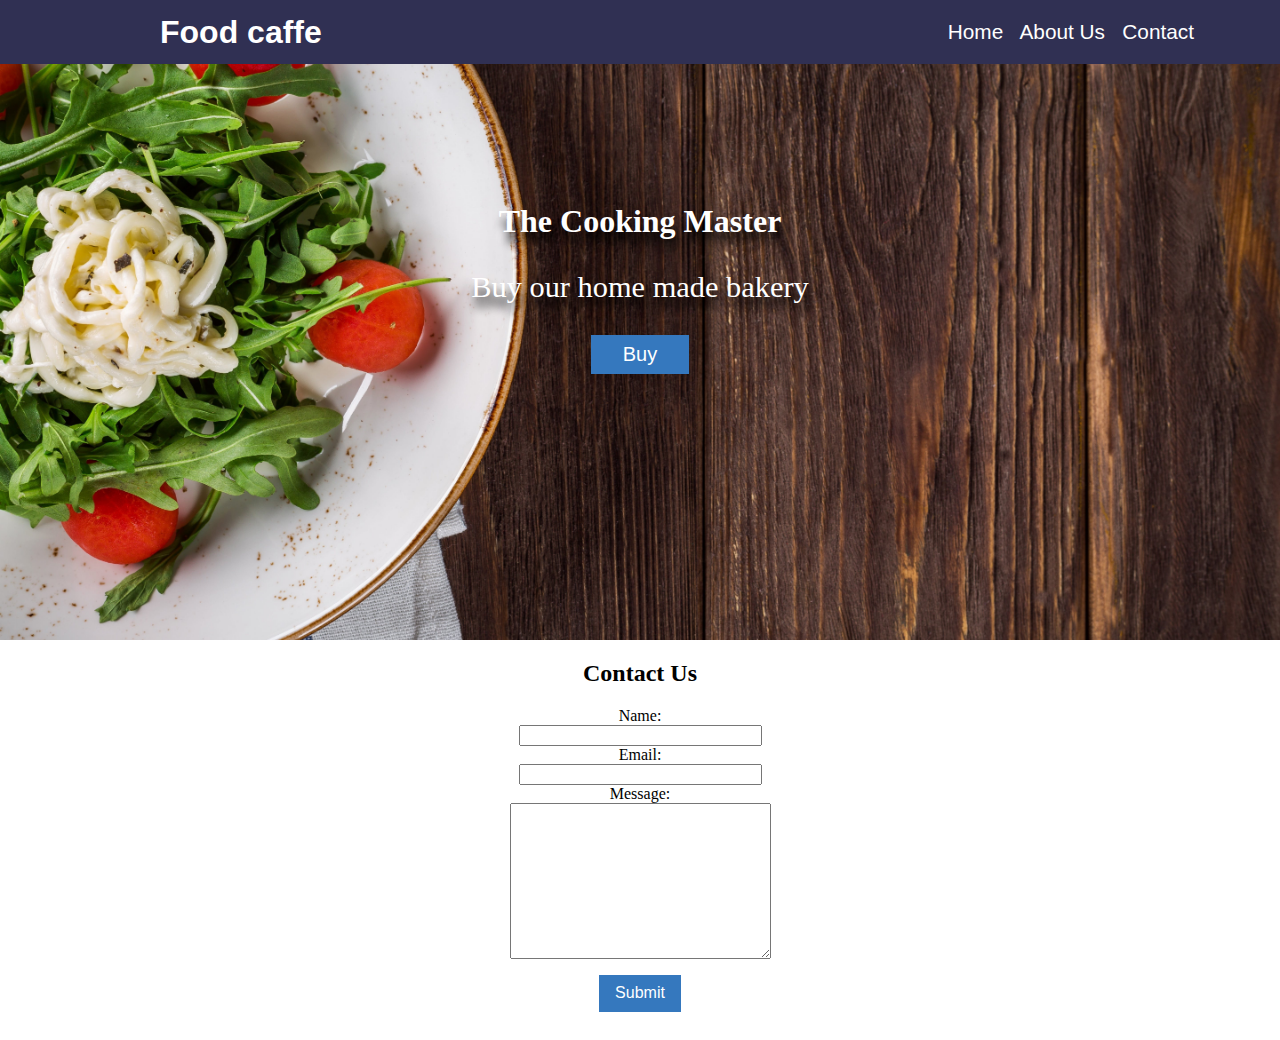
<file: Food-sait/index.html>
<!DOCTYPE html>
<html lang="en">
<head>
  <meta charset="UTF-8">
  <meta name="viewport" content="width=device-width, initial-scale=1.0">
  <title>Food caffe</title>
  <link rel="stylesheet" href="index.css">
</head>
<body>
  <div class="container">
    <div class="header">
    <div class="nav">
      <h1>Food caffe</h1>
      <button class="btns-nav">Home &nbsp About Us &nbsp Contact</button></div>
      <div class="text">
      <h2 style="font-size: 2rem;">The Cooking Master</h2>
      <p style="font-size: 1.9rem;">Buy our home made bakery</p>
      <button class="btn-buy">Buy</button></div></div>
    <div class="footer">
      <h2>Contact Us</h2>
        <label for="name">Name:</label>
        <input type="name" name="name" id="name-input">
        <label for="email">Email:</label>
        <input type="email" name="email" id="email-input">
        <label for="message">Message:</label>
        <textarea name="message" id="message" cols="30" rows="10"></textarea>
        <button class="btn-footer">Submit</button>
    </div>
  </div>
</body>
</html>
</file>
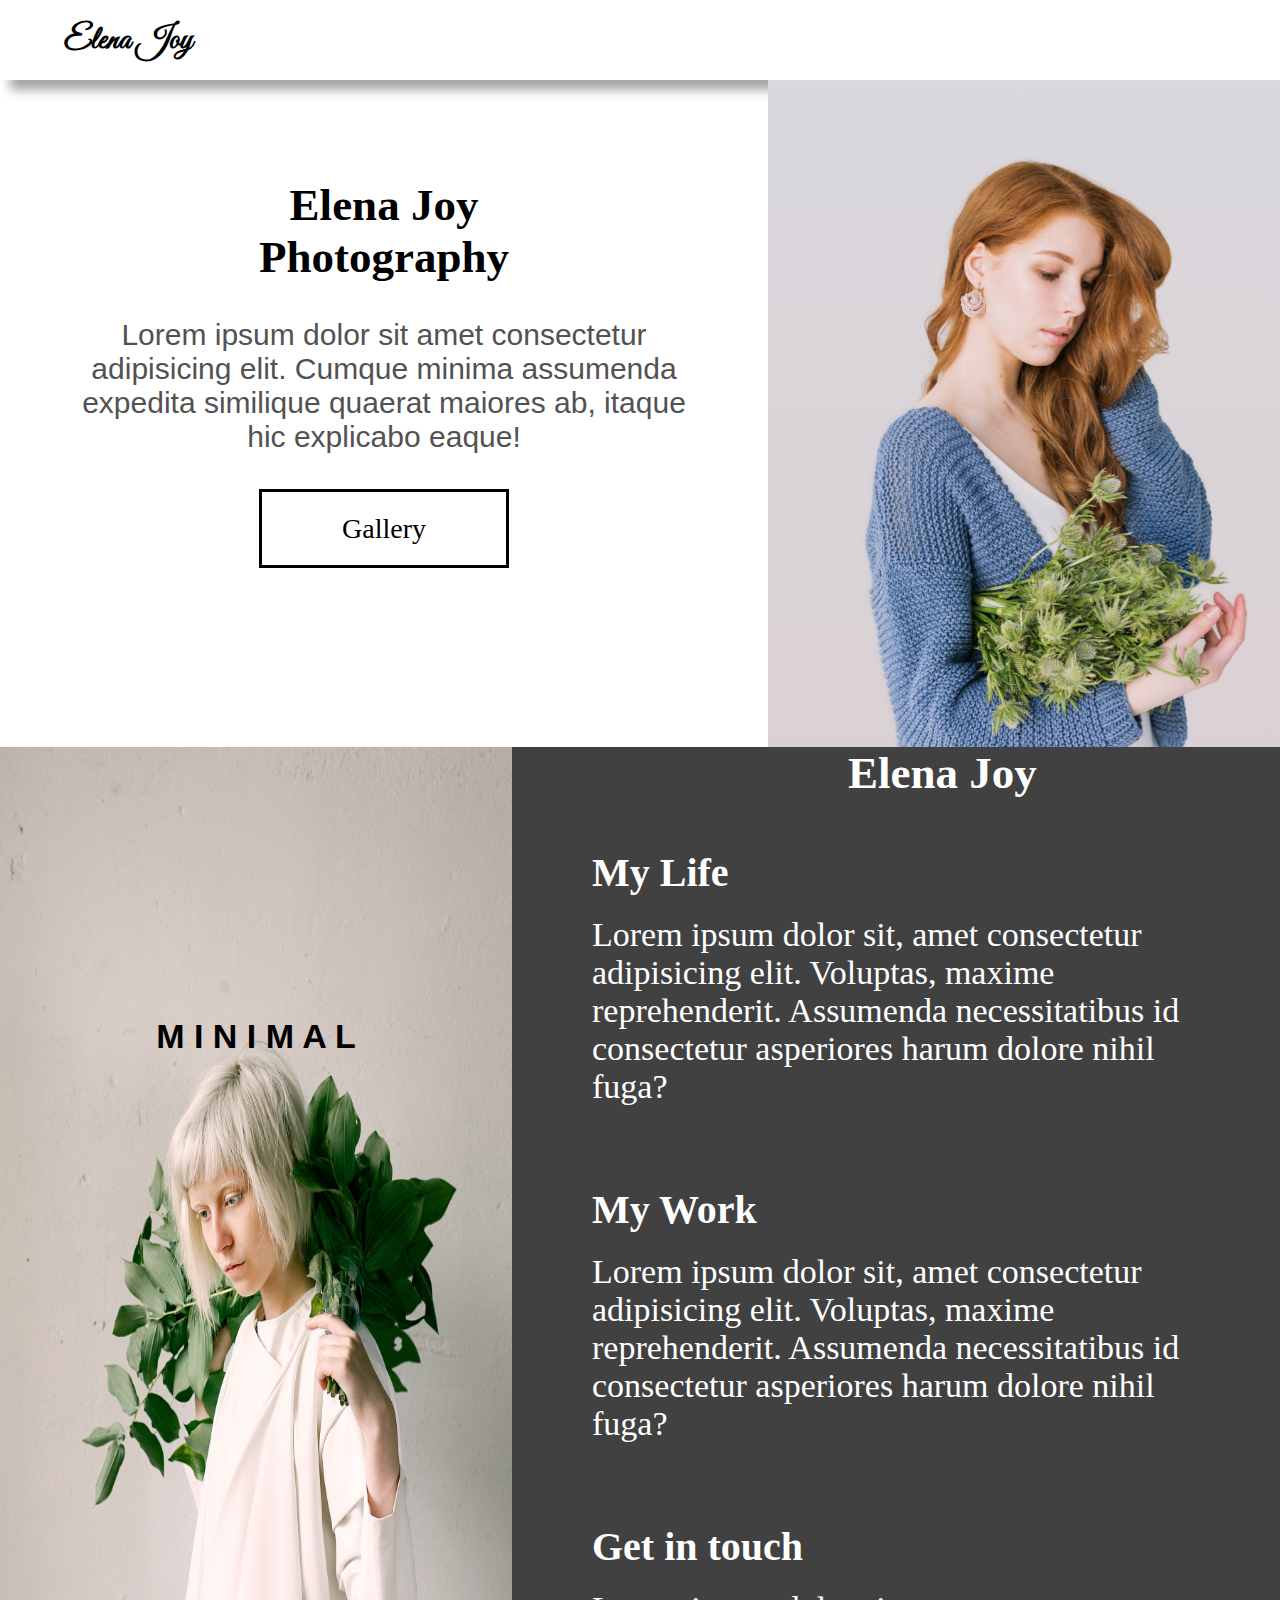
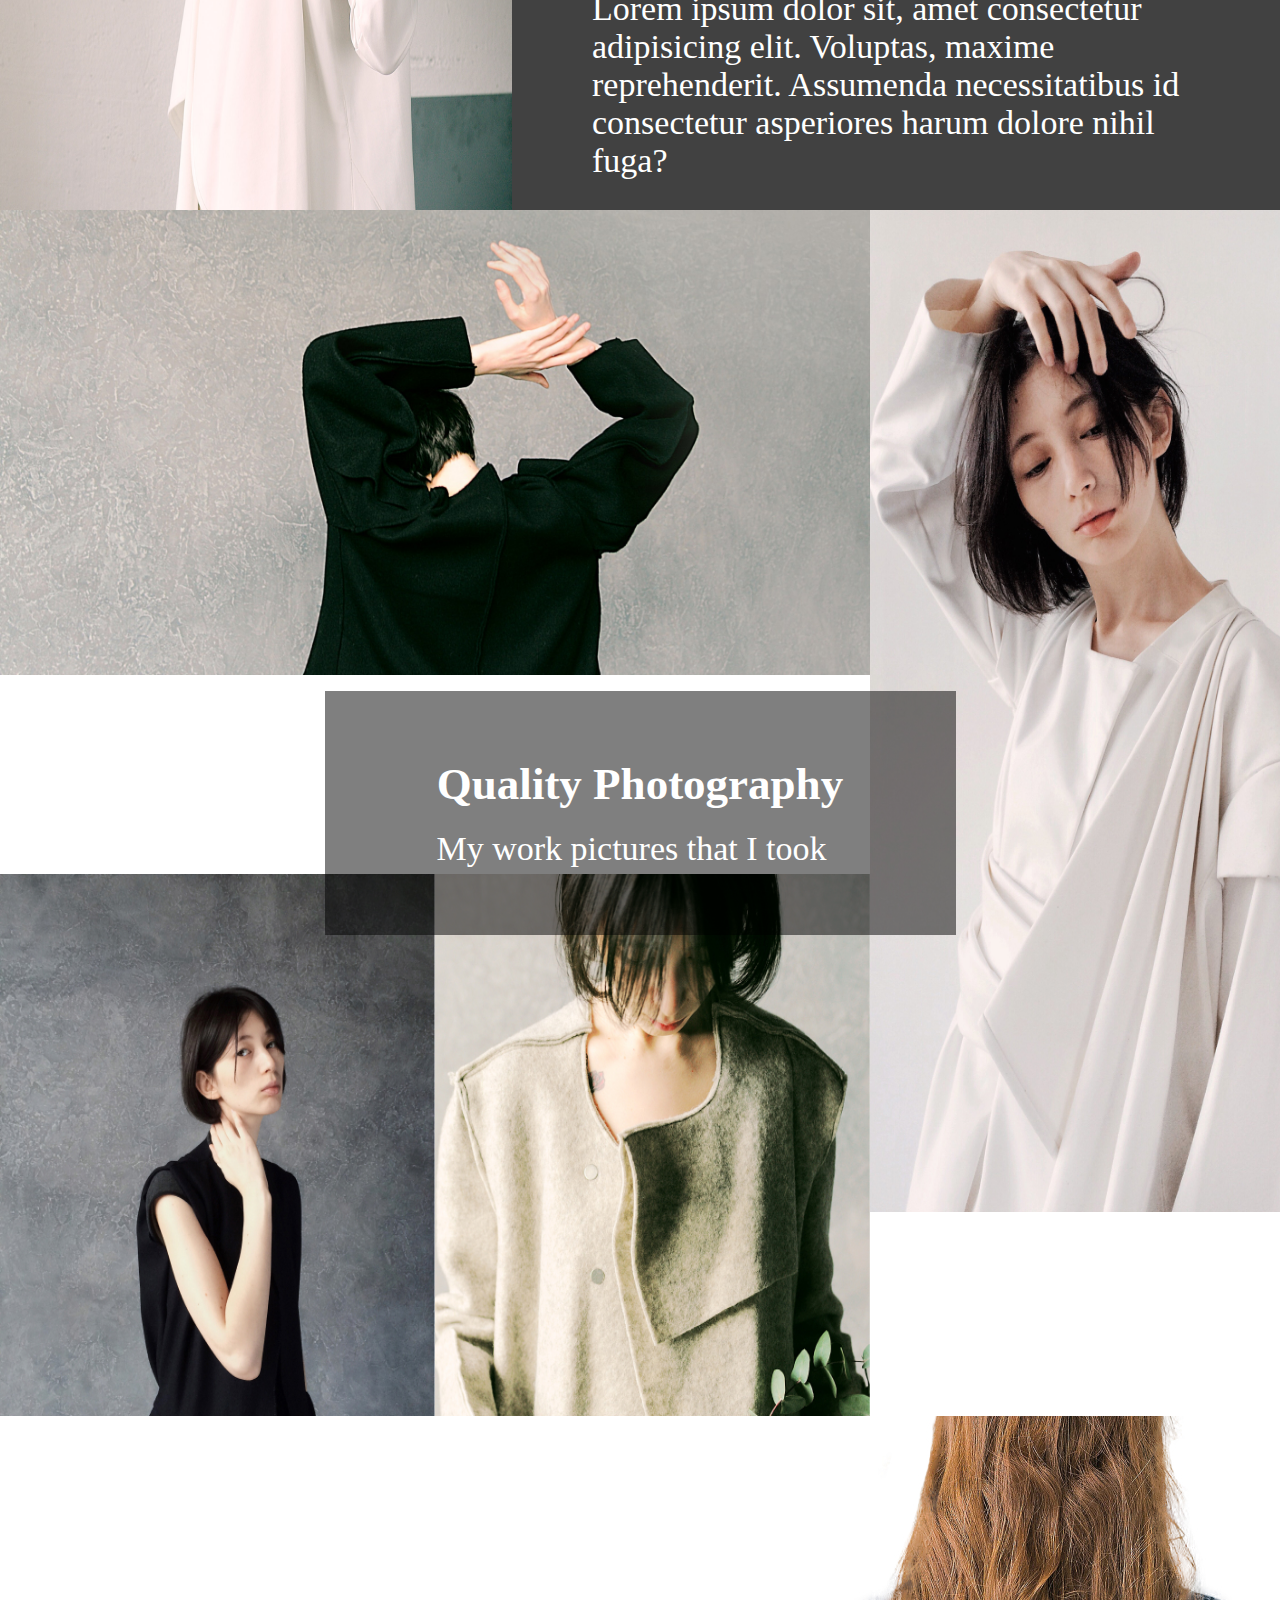
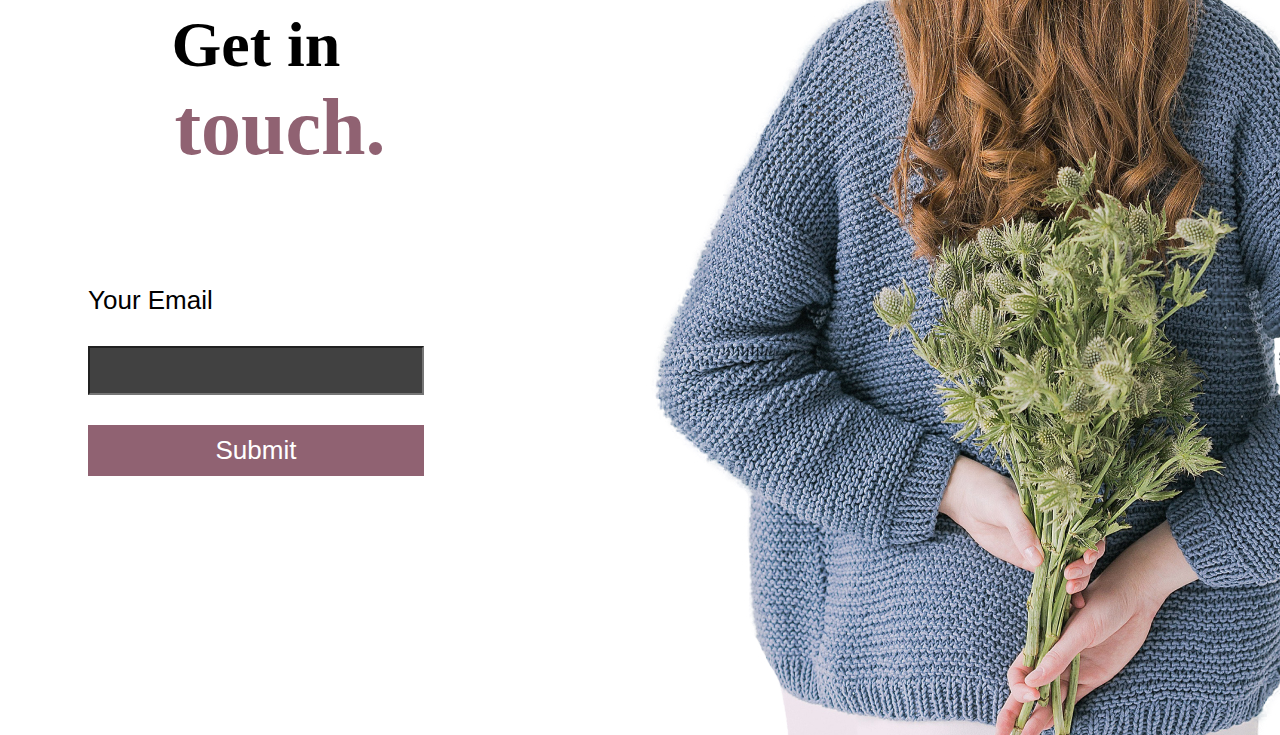
<file: Gallery/index.html>
<!DOCTYPE html>
<html lang="en">
<head>
  <meta charset="UTF-8">
  <meta name="viewport" content="width=device-width, initial-scale=1.0">
  <title>Elena Joy | Photographer</title>
  <link rel="preconnect" href="https://fonts.googleapis.com">
<link rel="preconnect" href="https://fonts.gstatic.com" crossorigin>
<link href="https://fonts.googleapis.com/css2?family=Great+Vibes&display=swap" rel="stylesheet">
  <link rel="stylesheet" href="index.css">
</head>
<body>
  <header class="main-head">
    <nav>
      <h1>Elena Joy</h1>
      <div class="burger">
      <div class="dropDown">
      <ul class="nav-links">
        <li><a class="a-media" href="#about">About</a></li>
        <li><a class="a-media" href="#gallery">Gallery</a></li>
        <li><a class="a-media" href="#contact">Contact</a></li></ul>
        <p class="x">X</p>
      </div>
          <span class="line1">=</span>
          </div>
    </nav>
  </header>
  <main>
    <section class="hero">
      <div class="left">
        <h2>Elena Joy Photography</h2>
        <p class="hero-text">Lorem ipsum dolor sit amet consectetur adipisicing elit. Cumque minima assumenda expedita similique quaerat maiores ab, itaque hic explicabo eaque!</p>
        <a class="gallery-hero" href="#gallery">Gallery</a>
      </div>
      <div class="right">
        <img class="hero-img1" src="img1-hero.png" alt="">
        <img class="plant" src="img-plant1.png" alt="">
        <img class="plant2" src="img-plant2.png" alt="">
      </div></section>
      <section class="about" id="about">
        <div class="about-image">
          <h5>M  I  N  I  M  A  L</h5>
        </div>
        <div class="about-text">
          <h2 class="h2-media" >Elena Joy</h2>
          <div class="about-life"><h3>My Life</h3>
          <p>Lorem ipsum dolor sit, amet consectetur adipisicing elit. Voluptas, maxime reprehenderit.
             Assumenda necessitatibus id consectetur asperiores harum dolore nihil fuga?</p></div>
             <div class="about-work">
              <h3>My Work</h3>
              <p>Lorem ipsum dolor sit, amet consectetur adipisicing elit. Voluptas, maxime reprehenderit.
                 Assumenda necessitatibus id consectetur asperiores harum dolore nihil fuga?</p></div>
             <div class="about-contact">
              <h3>Get in touch</h3>
              <p>Lorem ipsum dolor sit, amet consectetur adipisicing elit. Voluptas, maxime reprehenderit.
                Assumenda necessitatibus id consectetur asperiores harum dolore nihil fuga?</p></div></div>
      </section>
      <section class="gallery" id="gallery">
        <div class="gallery-head">
          <h2 style="width: 407px;">Quality Photography</h2>
          <p>My work pictures that I took</p></div>
          <img class="img1-gallery" src="img1-gallery.jpg" alt="">
          <img class="img2-gallery" src="img2-gallery.jpg" alt="">
          <img class="img3-gallery" src="img3-gallery.jpg" alt="">
          <img class="img4-gallery" src="img4-gallery.jpg" alt="">
      </section>
      <section class="contact" id="contact">
        <div class="form-wrapper ">
          <h2 class="h2-contact">Get in
            <span style="color: #906272;font-size: 5rem;margin-left: 3rem;margin-top: 0;">touch.</span></h2>
            <form class="form-contact">
              <label for="email" style="font-size: 26px;">Your Email</label>
              <input type="email" id="email" required>
              <button type="submit" class="submit-button">Submit</button>
            </form></div>
        <img class="img-contact" src="contact-image.jpg" alt=""></section>
  </main>
  <footer class="footer"> 
    <h4 style="font-size: 15px;">Elena Joy © 2019 — Built by <span style="text-decoration: underline;font-size: 15px;cursor: pointer;">Kemal Skrijelj</span></h4>
  </footer>
</body>
</html>
</file>
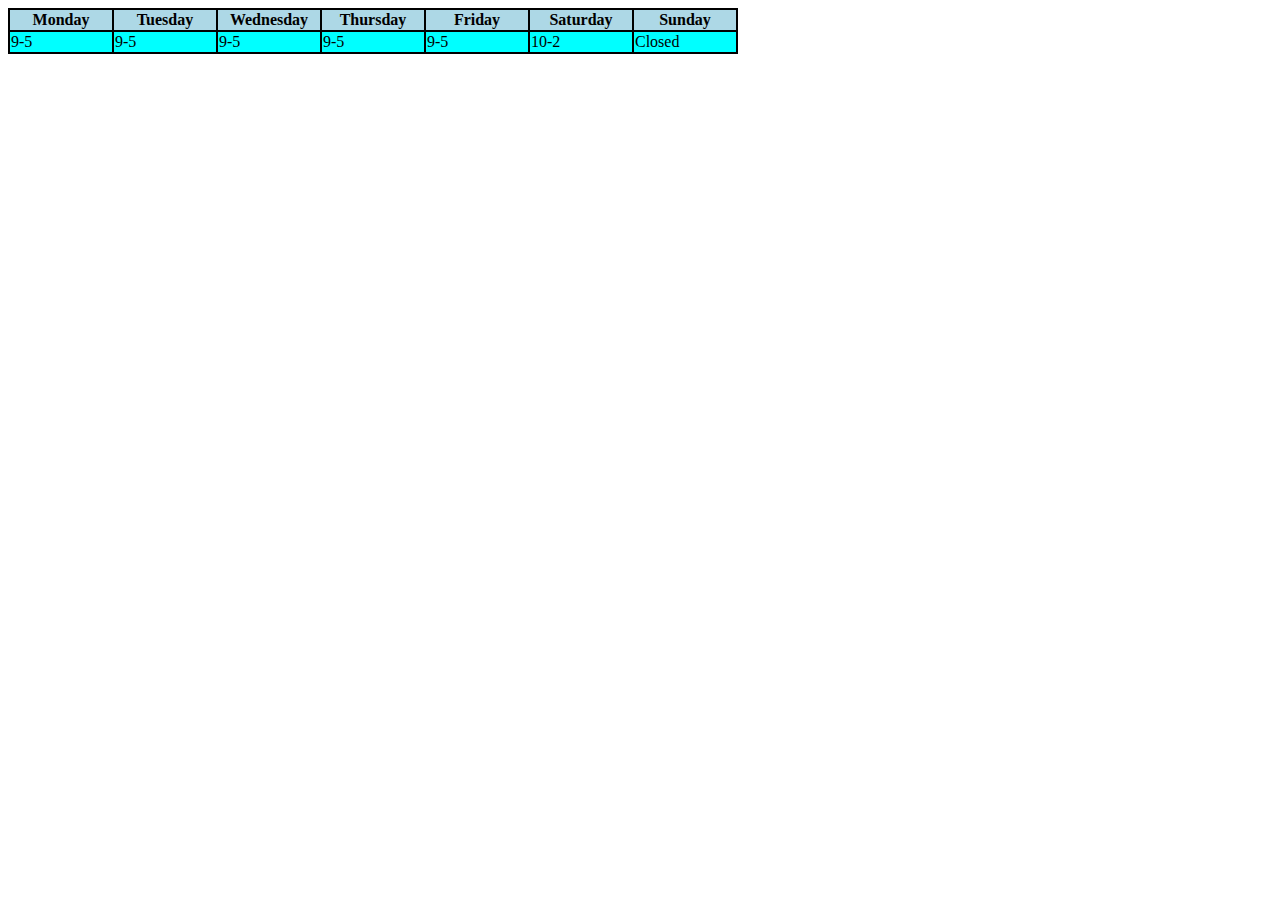
<file: course2.html>
<!DOCTYPE html>
<html lang="en">
<head>
  <meta charset="UTF-8">
  <meta name="viewport" content="width=device-width, initial-scale=1.0">
  <title>Document</title>
</head>
<body>
<table  style="background-color: black;">
  <tr style="background-color: lightblue;">
    <th style="width: 100px;">Monday</th>
    <th style="width: 100px;">Tuesday</th>
    <th style="width: 100px;">Wednesday</th>
    <th style="width: 100px;">Thursday</th>
    <th style="width: 100px;">Friday</th>
    <th style="width: 100px;">Saturday</th>
    <th style="width: 100px;">Sunday</th>
  </tr>
  <tr  style="background-color: aqua;">
    <td>9-5</td>
    <td>9-5</td>
    <td>9-5</td>
    <td>9-5</td>
    <td> 9-5</td>
    <td>10-2</td>
    <td>Closed</td>
  </tr>
</table>
</body>
</html>
</file>
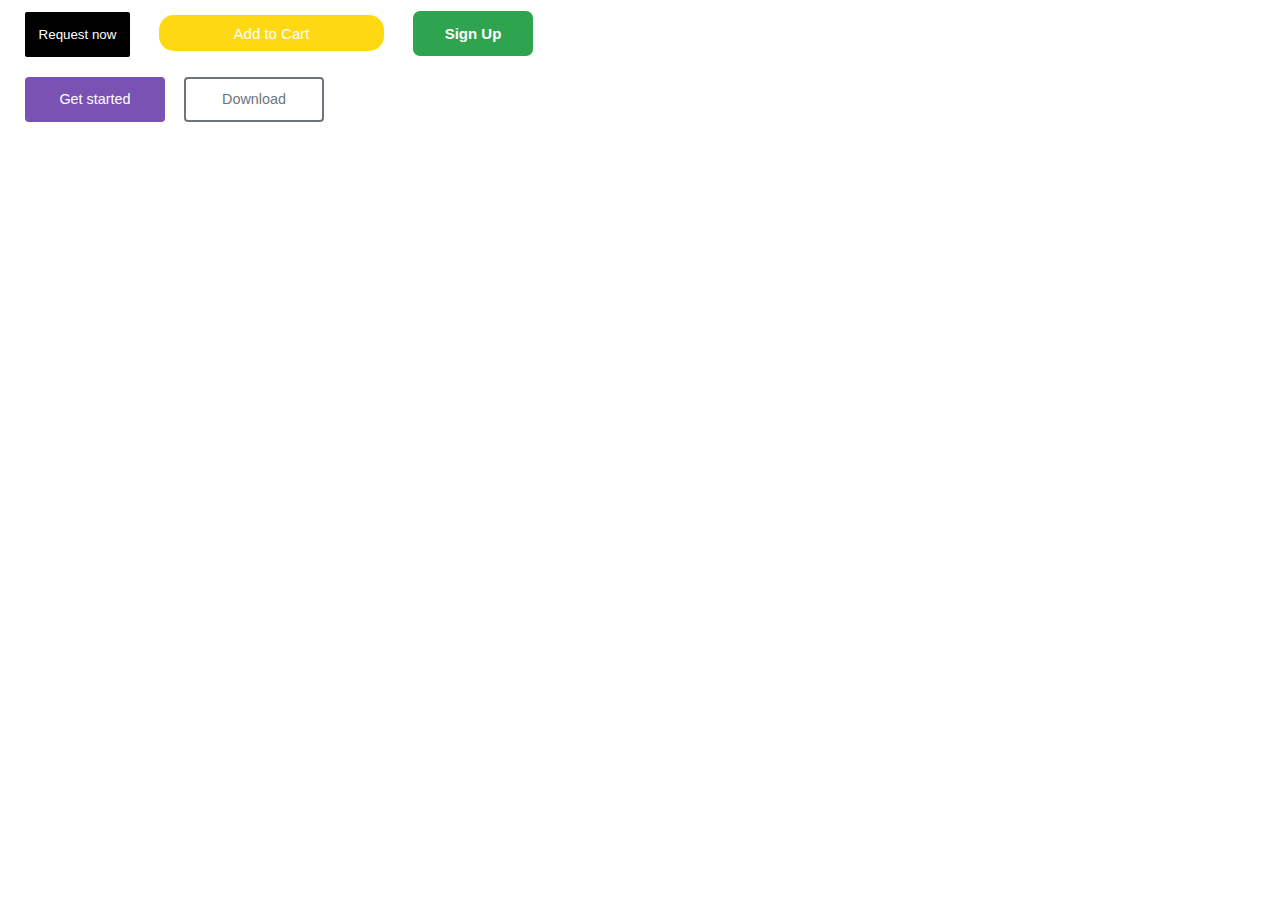
<file: proba2x.html>
<!DOCTYPE html>
<html lang="en">
<head>
  <meta charset="UTF-8">
  <meta name="viewport" content="width=device-width, initial-scale=1.0">
  <title>HTML_CSS-course</title>
  <link rel="stylesheet" href="proba2x.css">
</head>
<body>
<div>
  <button class="dugme1">Request now</button>

  <button class="dugme2">Add to Cart</button>

  <button class="dugme3">Sign Up</button>
  <div>
    <button class="dugme4">Get started</button>
    <button class="dugme5">Download</button>
  </div>
</div>

</body>
</html>
</file>
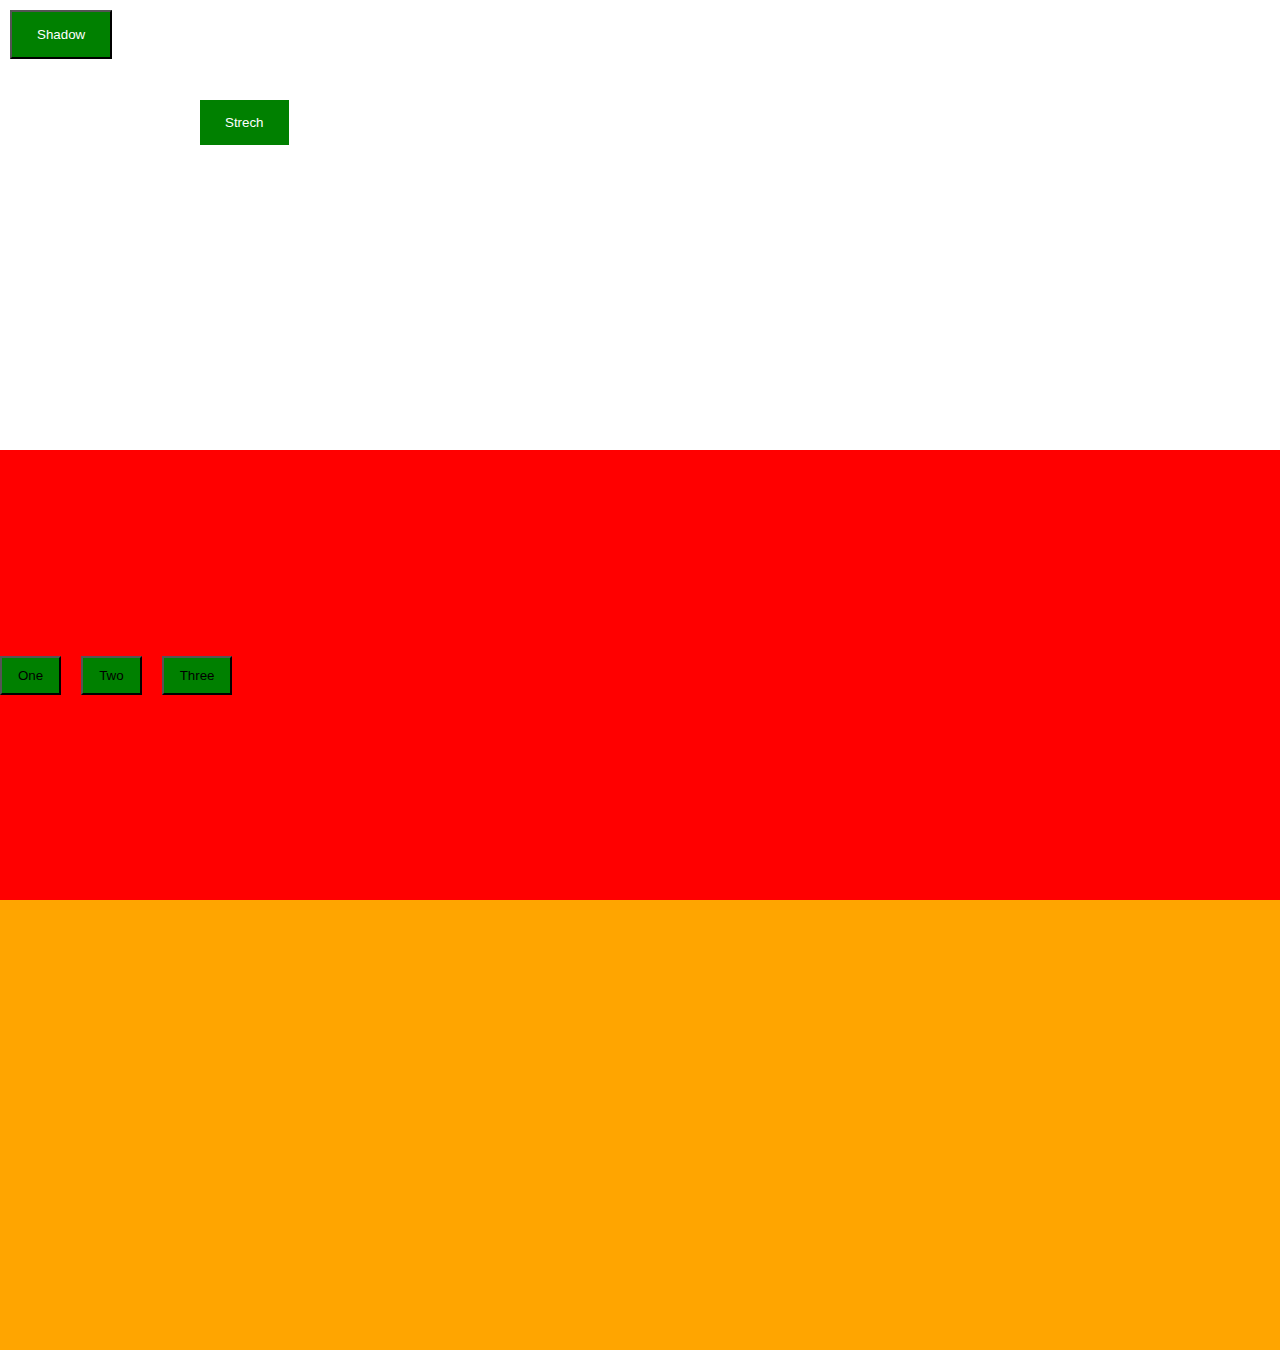
<file: btn/Btn.html>
<!DOCTYPE html>
<html lang="en">
<head>
  <meta charset="UTF-8">
  <meta name="viewport" content="width=device-width, initial-scale=1.0">
  <title>Document</title>
  <link rel="stylesheet" href="Btn.css">
</head>
<body>
  <div class="container">
  <button class="MyBtn">Shadow</button>
  <button class="MyBtn2">Strech</button>
</div>
<div class="container2">
  <button class="One">One</button>
  <button class="Two">Two</button>
  <button class="Three">Three</button>
</div>
<div class="container3"></div>
</body>
</html>
</file>
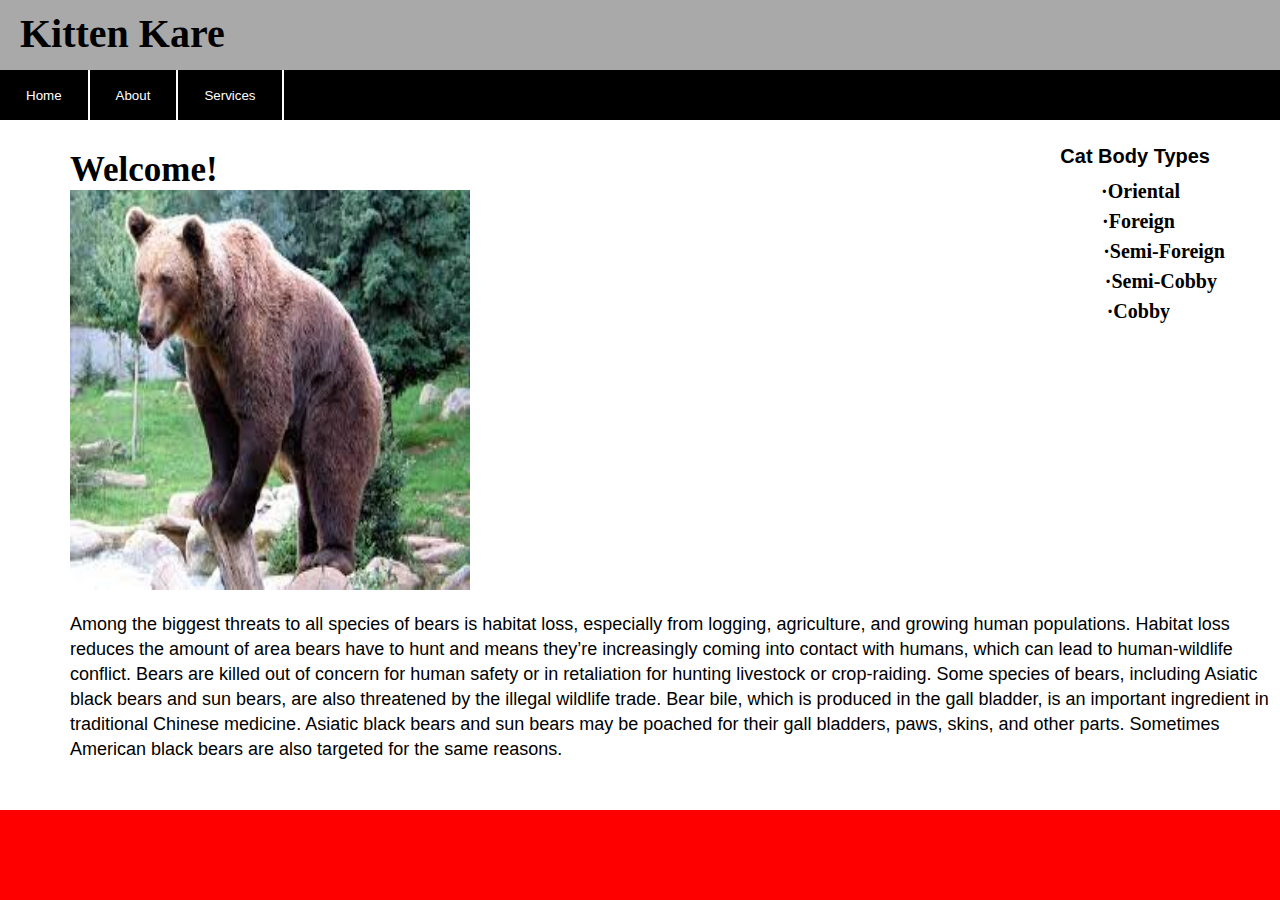
<file: card2/medved.html>
<!DOCTYPE html>
<html lang="en">
<head>
  <meta charset="UTF-8">
  <meta name="viewport" content="width=device-width, initial-scale=1.0">
  <title>Mehin medved</title>
  <link rel="stylesheet" href="medved.css">
</head>
<body>
  <div class="container">
    <div class="up"><h1 class="Kitten">Kitten Kare</h1>
    </div>
    <div class="down">
      <button class="dugme1">Home</button> <vl style="height:100% ;border: 1px solid white ;"></vl>
      <button class="dugme2">About</button><vl style="height:100% ;border: 1px  solid  white;"></vl>
      <button class="dugme3">Services</button> <vl style="height:100%;border: 1px  solid  white;"></vl>
    </div>
    <div class=" down2">
    <h2 class="Welcome">Welcome!</h2>
    <img class="slika" src="download.jpg" alt="">
    
    <p class="tekst1">
      Among the biggest threats to all species of bears is habitat loss, especially from logging, agriculture, and growing human populations.
       Habitat loss reduces the amount of area bears have to hunt and means they’re increasingly coming into contact with humans,
        which can lead to human-wildlife conflict.
       Bears are killed out of concern for human safety or in retaliation for hunting livestock or crop-raiding.
      Some species of bears, including Asiatic black bears and sun bears, are also threatened by the illegal wildlife trade.
       Bear bile, which is produced in the gall bladder, is an important ingredient in traditional Chinese medicine.
        Asiatic black bears and sun bears may be poached for their gall bladders, paws, skins, and other parts.
         Sometimes American black bears are also targeted for the same reasons.</p>
    <p class="types">
      Cat Body Types
    </p>
    <p class="myTypes">&#183;Oriental </p>
    <p class="myTypes1">&#183;Foreign </p>
    <p class="myTypes2">&#183;Semi-Foreign</p>
    <p class="myTypes3">&#183;Semi-Cobby</p>
    <p class="myTypes4">&#183;Cobby</p>
     
  </div>
  </div>
</body>
</html>
</file>
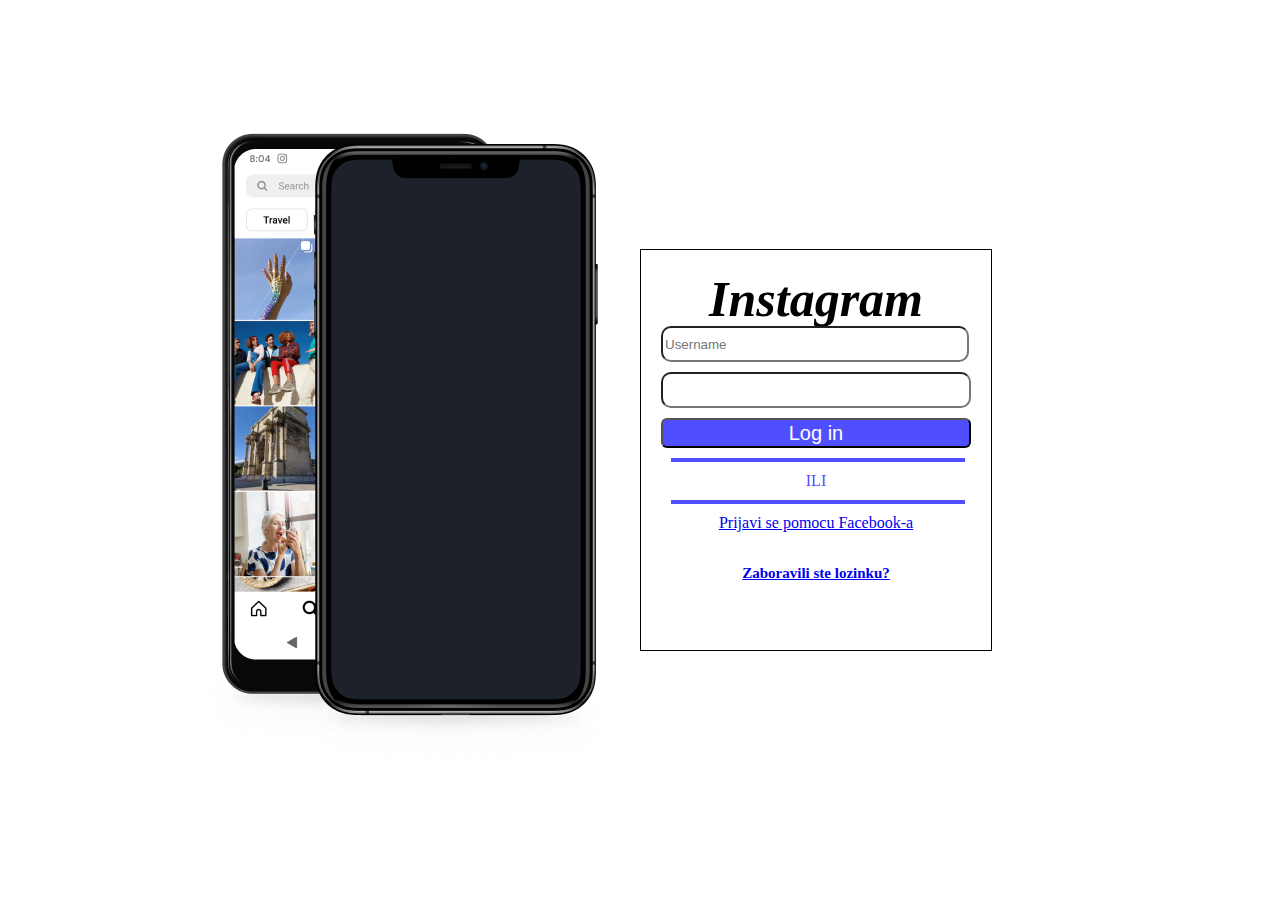
<file: instagram/instagram.html>
<!DOCTYPE html>
<html lang="en">
<head>
  <meta charset="UTF-8">
  <meta name="viewport" content="width=device-width, initial-scale=1.0">
  <title>Document</title>
  <link rel="stylesheet" href="instagram.css">
</head>
<body>
<div class="container">
  <div class="left">
    <img src="home-phones.png" alt="">
  </div>
  <div class="right">
    <div class="card1">
      <div class="up">
    <h1 style="margin-top: 20px; font-style: italic;font-size: 50px;">Instagram</h1>
      </div>
    <div class="down">
      <div style="gap: 10px; display:flex;flex-direction: column;margin-bottom: 100px;">
      <input style="border-radius: 10px; height: 30px;width: 300px;" type="username"placeholder="Username">
      <input style="border-radius: 10px;height: 30px;" type="password">
      <a href="https://www.instagram.com/"><button class="dugme1">Log in</button></a>
    <div class="linija1"></div>
    <p style="display: flex;justify-content: center; align-items: center;margin: 0;color:  rgb(79, 79, 255);">ILI</p>
    <div class="linija2"></div>
    <div class="lozinka"><span style="display: flex;justify-content: center;"> <a href="https://www.facebook.com/login/">Prijavi se pomocu Facebook-a</a></span>
    <h2 class="h2"><a href="https://www.instagram.com/accounts/password/reset/">Zaboravili ste lozinku?</a></h2></div>
    
  </div>
  </div>
  </div>
</div>
</body>
</html>
</file>
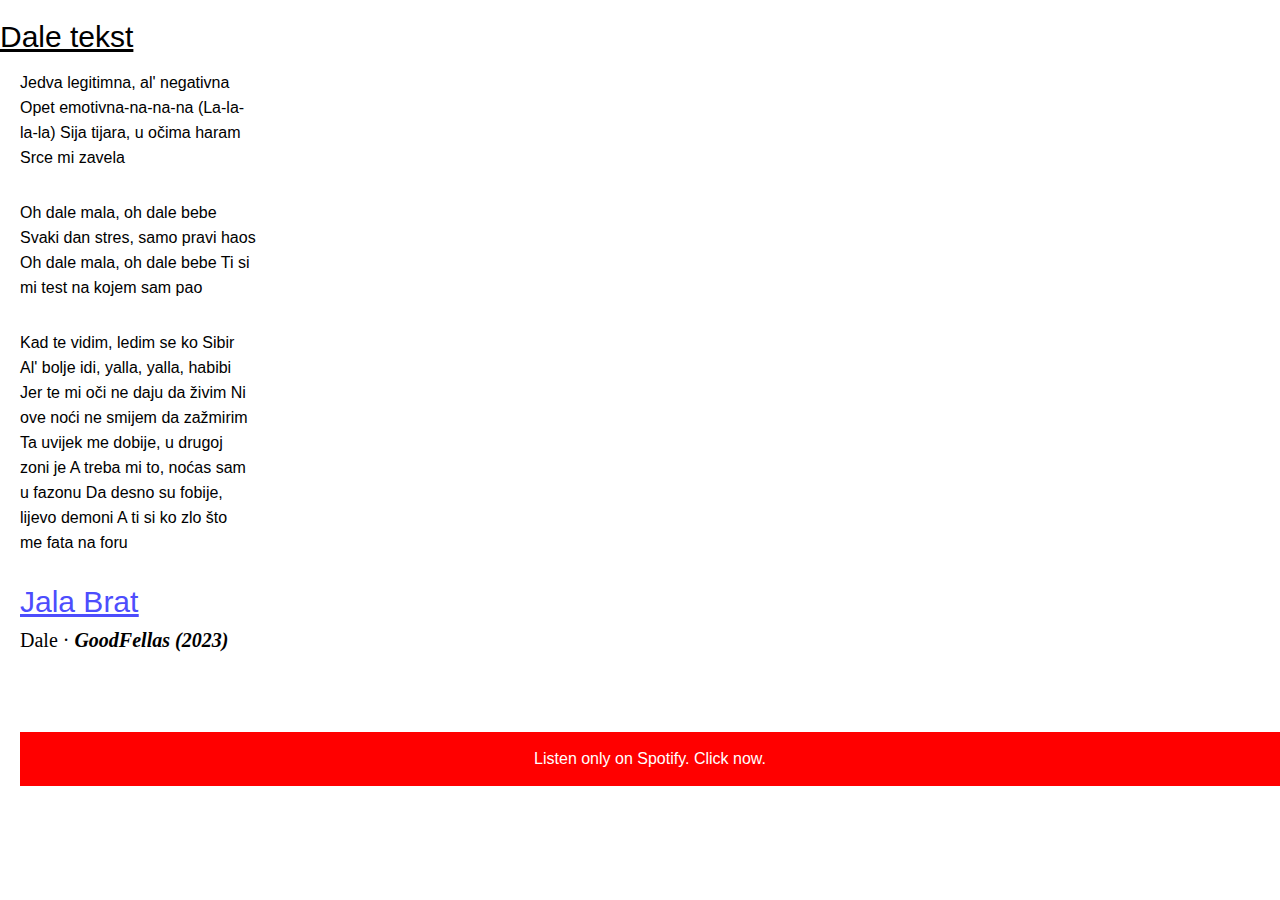
<file: text-edit/text.html>
<!DOCTYPE html>
<html lang="en">
<head>
  <meta charset="UTF-8">
  <meta name="viewport" content="width=device-width, initial-scale=1.0">
  <title>Document</title>
  <link rel="stylesheet" href="text.css">
</head>
<body>
  <div class="container">
    <span class="name"><u>Dale tekst</u></span>
    <p class="stih1">Jedva legitimna, al' negativna
      Opet emotivna-na-na-na (La-la-la-la)
      Sija tijara, u očima haram
      Srce mi zavela</p>
      <p class="stih2">Oh dale mala, oh dale bebe
        Svaki dan stres, samo pravi haos
        Oh dale mala, oh dale bebe
        Ti si mi test na kojem sam pao
      </p>
      <p class="stih3">Kad te vidim, ledim se ko Sibir
        Al' bolje idi, yalla, yalla, habibi
        Jer te mi oči ne daju da živim
        Ni ove noći ne smijem da zažmirim
        Ta uvijek me dobije, u drugoj zoni je
        A treba mi to, noćas sam u fazonu
        Da desno su fobije, lijevo demoni
        A ti si ko zlo što me fata na foru
      </p>
      <a href="https://en.wikipedia.org/wiki/Jala_Brat"><p class="artist">Jala Brat</p></a>
      <span class="year">Dale &#183; <b style="font-style: italic;">GoodFellas (2023)</b> </span>
      <p class="description">Listen only on Spotify. <span class="link">Click now.</span></p>
  </div>
</body>
</html>
</file>
<file: Food-sait/index.css>
body {
  margin: 0;
  padding: 0;
  box-sizing: border-box;
}
.container {
  width: 100%;
  min-height: 100vh;
  display: flex;
  flex-direction: column;
}
.header {
  width: 100%;
  height: 40rem;
  background-image: url(pexels-pixabay-326281.jpg);
  background-size: cover;
  display: flex;
  text-align: center;
  flex-direction: column;
  color: white;
}
.nav {
  width: 100%;
  height: 4rem;
  background-color: rgb(48, 48, 83);
  display: flex;
  align-items: center;
  position: relative;
}
h1 {
  margin-left: 10rem;
  color: white;
  font-family: Arial;
}
.btns-nav {
  position: absolute;
  top: 1.2rem;
  right: 5rem;
  background: none;
  color: white;
  border: none;
  font-family: Arial;
  font-size: 1.3rem;
  cursor: pointer;
}
.text {
  margin-top: 7rem;
  text-shadow: 3px 10px 10px black;
}
.btn-buy {
  background-color: rgb(53, 120, 190);
  color: white;
  border: none;
  padding: 0.5rem 2rem;
  cursor: pointer;
  font-size: 20px;
}
.footer {
  width: 100%;
  height: 25rem;
  display: flex;
  text-align: center;
  align-items: center;
  flex-direction: column;
}
#name-input, 
#email-input {
  width: 235px;
}
.btn-footer {
  background-color: rgb(53, 120, 190);
  color: white;
  border: none;
  padding: 0.6rem 1rem;
  margin-top: 1rem;
  font-size: 1rem;
  font-family: Arial;
  cursor: pointer;
}
@media only screen and (max-width: 450px)  {
  .btns-nav {
    position: absolute;
    right: 0.5rem;
    font-size: 1rem;

  }
  h1 {
    font-size: 1.5rem;
    margin-left: 1rem;
  }
}
</file>
<file: Gallery/index.css>
body {
  padding: 0;
  margin: 0;
  box-sizing: border-box;
}
html {
  scroll-behavior: smooth;
}
.main-head {
  width: 100%;
  height: 80px;
  display: flex;
  justify-content: center;
  box-shadow: 10px 10px 10px rgb(165, 165, 165);
}
nav {
  width: 90%;
  height: 100%;
  display: flex;
  align-items: center;
  justify-content: space-between;
  position: relative;
}
h1 {
  font-size: 33px;
  color: black;
  font-family: 'Great Vibes';
}
.nav-links {
  display: flex;
  gap: 50px;
  list-style: none;
  margin-right: 30px;
}
li, a {
  font-size: 28px;
  font-family: 'Frank Ruhl Libre', serif;
  color: black;
  text-decoration: none;
}
.burger {
  display:none;
}
span {
  height: 5px;
  font-size: 50px;
  cursor: pointer;
}

.hero {
width: 100%;
min-height: 41.7rem;
display: flex;
}
.left {
  width: 60%;
  display: flex;
  justify-content: center;
  align-items: center;
  flex-direction: column;
  font-family: Ruhl, sans-serif;
  gap: 35px;
}
h2 {
  font-family: 'Frank Ruhl Libre', serif;
  margin: 0;
  font-size: 45px;
  text-align: center;
  width: 400px;
}
.hero-text {
  color: #525252;
  text-align: center;
  width: 650px;
  font-size: 30px;
}
.gallery-hero {
  padding: 1.3rem 5rem;
  border: 3px solid black;
  font-size: 28px;
  margin-bottom: 5rem;
}
.right {
  width: 40%;
  display: flex;
  background: linear-gradient(#dad8dd, #dad1d4);
  z-index: 2;
  position: relative;
}
.hero-img1 {
  width: 100%;
  object-fit: cover;
  overflow: clip;
}
.plant {
  width: 350px;
  height: 400px;
  position: absolute;
  left: -15%;
  bottom: 0%;
  z-index: -1;
  transform: translateY(10%) rotateZ(-10deg) rotateX(-90deg);
  animation: plant-entrance  1.5s  ease-in-out 0.5s forwards,
    plant-shake 2.5s infinite ease alternate-reverse 2s;
  transform-origin:top;
}
.plant2 {
  width: 330px;
  height: 400px;
  position: absolute;
  left: 41.5%;
  bottom: 2%;
  z-index: -2;
  transform: translateY(10%) rotateZ(-10deg) rotateX(-90deg);
  animation: plant-entrance  1.5s  ease-in-out 0.5s forwards,
    plant-shake 2.5s infinite ease alternate-reverse 2s;
}

@keyframes plant-entrance {
  from {
   transform: translateY(10%) rotateZ(-10deg) rotateX(-90deg);
  }
  to {
    transform: translateY(0%) rotateZ(0deg) rotateX(0deg);
  }
}
@keyframes plant-shake {
  from {
   transform: rotateZ(-5deg);
  }
  to {
    transform: rotateZ(0deg);
  }
}
.about {
  width: 100%;
  min-height: 65rem;
  display: flex;
}
.about-image {
  width: 40%;
  background-image: url(about-image.png);
  background-position: center;
  background-repeat: no-repeat;
  background-size: 100% 100%;
  position: relative;
  display: flex;
  justify-content: center;
}
h5 {
  font-size: 34px;
  position: absolute;
  top: 20%;
  font-family: Ruhl, sans-serif;
}
.h2-media {
  font-family: 'Frank Ruhl Libre', serif;
  margin: 0;
  font-size: 45px;
  text-align: center;
  width: 400px;
  color: white;
  margin-left: 30%;
}
.about-text {
  width: 60%;
  display: flex;
  font-family: 'Frank Ruhl Libre', serif;
  background-color: rgb(65, 65, 65);
  justify-content: center;
  flex-direction: column;
}
.about-life {
  padding: 30px 80px;
}
h3 {
  font-size: 40px;
  color: white;
  padding: 20px 0;
  margin: 0;
}
p {
  margin: 0;
  color: white;
  font-size: 34px;
}
.about-work {
  padding: 30px 80px;
}
.about-contact {
  padding: 30px 80px;
}
.gallery {
  display: flex;
  min-height: 134vh;
  width: 100%;
  grid-template-columns: repeat(3,1fr);
  align-items: center;
  justify-content: center;
  position: relative;
}
.gallery-head {
  background: rgba(0, 0, 0, 0.5);
 display: flex;
 padding: 4.2rem 7rem;
 color: white;
 gap: 20px;
 flex-direction: column;
 z-index: 1;
}
.img1-gallery {
  width: 68%;
  size: 100%;
  position: absolute;
  left: 0;
  top: 0;
}
.img2-gallery {
  size: 80%;
  height: 62.6rem;
  width: 32%;
  position: absolute;
  right:  0;
  top: 0;
}
.img3-gallery {
  width: 34%;
  height: 45%;
  position: absolute;
  left:  0%;
  bottom: 0%;
}
.img4-gallery {
  height: 45%;
  width: 34%;
  position: absolute;
  bottom: 0;
  left: 34%;
}
.contact {
  display: flex;
  width: 100%;
  position: relative;
}
.h2-contact {
  font-size: 4rem;
  margin: 0;
  margin-top: 12rem;
}
.form-wrapper {
  width: 40%;
  display: flex;
  justify-content: center;
  align-items: center;
  font-family: Ruhl, sans-serif;
  flex-direction: column;
}
.form-contact {
  margin-top:7rem ;
  width: 336px;
   height: 190px;
  display: flex;
  flex-direction: column;
  gap: 30px;
  font-family: Ruhl, sans-serif;
}
#email {
  padding: 15px;
  background: #414141;
}
.submit-button {
  background: #906272;
  padding: 10px 80px;
  color: white;
  border: none;
  font-family: Arial;
  font-size: 26px;
  cursor: pointer;
}
.img-contact {
  position: absolute;
  right: 0;
  size: 80% 80%;
}
.footer {
  display: none;
}
@media only screen and (max-width: 450px) {
  .main-head {
  width: 100%;
  }
  nav {
    width: 90%;
    height: 100%;
    display: flex;
    align-items: center;
    justify-content: space-between;
    position: relative;
  }
  .dropDown {
    display: none;
    width: 350px;
    height: 300px;
    background: #414141;
    z-index: 3;
    position: fixed;
    left: 20px;
    text-decoration: underline;
    align-items: center;
    justify-content:center;
    color: white;
    top: 50px;
  }
  .x {
    position: absolute;
    right: 10px;
    top: 10px;
    font-size: 50px;
  }
  .a-media {
    color: white;
  }
  .burger {
    display: flex;
    color: black;
    flex-direction: column;
    position: absolute;
    top: 15px;
    right: -10px;
    cursor: pointer;
    height: 50px;
    width: 50px;
    gap: 5px;
    align-items: center;
  }
  span {
    font-size: 40px;
    font-weight: bold;
  }
  .burger:hover .dropDown {
    display: flex;
  }
  .hero {
    display: flex;
    flex-direction: column;
  }
  .left {
    height: 35rem;
    width: 100%;
  }
  h2 {
    font-size: 40px;
  }
  .hero-text {
    width: 150px;
    font-size: 18px;
  }
  .gallery-hero {
    margin-bottom: 2rem;
  }
  .right {
    width: 100%;
  }
  .hero-img1 {
    width: 100%;
  }
  .about {
    width: 100%;
    min-height: 100rem;
    display: flex;
    flex-direction: column;
  }
  .about-image {
    height: 40rem;
    width: 100%;
  }
  h5 {
    top: 10%;
  }
  .h2-media {
    margin-left: 0%;
  }
  .about-text {
    width: 100%;
    display: flex;
  }
  .gallery {
    display: flex;
    height: 1820px;
    width: 100%;
    grid-template-columns: repeat(3,1fr);
    flex-direction: column;
  }
  .gallery-head {
   display: none;
  }
  .img1-gallery {
    width: 100%;
    height: 200px;
  }
  .img2-gallery {
    size:100%;
    height: 830px;
    width: 100%;
    position: absolute;
    right:  0;
    top: 200px;
  }
  .img3-gallery {
    width: 100%;
    height: 417px;
    position: absolute;
    left:  0%;
    top: 1030px;
  }
  .img4-gallery {
    height: 415px;
    width: 100%;
    position: absolute;
    top: 1447px;
    left: 0%;
  }
  .contact {
    width: 100%;
    flex-direction: column;
  }
  .h2-contact {
    margin-top: 0;
  }
  .form-wrapper {
    width: 100%;
    height: 55rem;
  }
  #email {
    padding: 10px;
  }
  .img-contact {
    display: none;
  }
  .footer {
    background:#414141;
    height: 130px;
     width: 100%;
     color: white;
     display: flex;
     justify-content: center;
     align-items: center;
  }
}
</file>
<file: proba2x.css>
body {
  box-sizing: border-box;
  margin: 0px;
  padding: 0%;
  height: 100vh;
  display: flex;
  background-color: rgb(255, 255, 255);
 
}

.dugme1 {
  background-color: black;
  color: white;
  border: none;
  height: 45px;
  width: 105px;
  border-radius: 2px;
  cursor: pointer;
  margin-right: 25px;
  margin-left: 25px;
  transition: opacity 0.15s;
}
.dugme1:hover {
  opacity: 0.8;
}
.dugme1:active {
 opacity: 0.5;
}

.dugme2 {
 background-color:rgb(255, 216, 20);
 border-color: yellow;
 border-radius: 15px;
 border-style: none;
 color: white;
 height: 36px;
 width: 225px;
 font-size: 15px;
 cursor: pointer;
 margin-right: 25px;
 margin-top: 15px;
}

.dugme2:hover {
  background-color: rgb(234, 234, 87);
  color:rgb(255, 216 20) ;
}
.dugme2:active {
  opacity: 0.5;
}

.dugme3 { 
background-color: rgb(46, 164, 79);
color: white;
border: none;
height: 45px;
width: 120px;
border-radius: 7px;
font-weight: bold;  
font-size: 15px;
cursor: pointer;
transition: box-shadows 0.15s;
}
.dugme3:hover {
  box-shadow: 5px 5px 10px rgba(0, 0, 0, 0.15);
}

.dugme4 {
background-color: rgb(121, 82, 179);
color: white;
border-radius: 4px;
height: 45px; 
width:140px ;
border-style: none;
margin-top: 20px;
margin-left: 25px;
font-size: 90%;
font-style: 15px Arial;
}

.dugme4:hover {
  background-color: blueviolet;
}

.dugme5 {
background-color:white;
color: rgb(108, 117, 125);
border-radius: 4px;
height: 45px; 
width:140px ;
margin-left: 15px;
border-color: rgb(108, 117, 125);
font-size: 90%;
font-style: 14px Arial;
transition: background-color 1s;
border-color: rgb(108, 117, 125);
border-style: solid;
transition: background-color 0.15s,
color 0.15s;

}

.dugme5:hover {
background-color: rgb(108, 117, 125);
color: white;
}
</file>
<file: btn/Btn.css>
body {
  padding: 0;
  margin: 0;
}
.container {
  width: 100%;
  min-height: 50vh;
  background-color: white;
  position: relative;
  display: flex;
  flex-direction: column;
}
.MyBtn {
  background-color: green;
  position: absolute;
  left: 10px;
  top: 10px;
  color: white;
  padding: 15px 25px 15px 25px;
  cursor: pointer;
  
}
.MyBtn:hover {
 box-shadow: 2px 3px 10px black;

}
.MyBtn:active {
 transform: translateX(2px) translateY(2px);
 box-shadow: 1px 2px 5px black;
}
.MyBtn2 {
  background-color: green;
  position: absolute;
  left: 200px;
  top: 100px;
  color: white;
  padding: 15px 25px 15px 25px;
  cursor: pointer;
  border: none;
}
.MyBtn2:active {
 transform: scale(2);
 transition: 1s all ease-in;
 border: green;
}
.container2 {
  width: 100%;
  height: 50vh;
  background-color: red;
  display: flex;
  gap: 20px;
  align-items: center;
}
.One {
  background-color: green;
  padding: 10px 16px 10px 16px;
  cursor: pointer;
}
.One:hover {
  
  padding: 10px 50px 10px 50px;
}
.Two {
  background-color: green;
  padding: 10px 16px 10px 16px;
 cursor: pointer;
}
.two:hover {
  padding: 10px 50px 10px 50px;
}
.Three{
  background-color: green;
  padding: 10px 16px 10px 16px;

}
.container3 {
  min-height: 50vh;
  width: 100%;
  background-color: orange;
}
</file>
<file: card2/medved.css>
body {
  padding: 0;
  margin: 0;
  box-sizing: border-box;
}
 
.container {
  min-height: 100vh;
  width: 100%;
  background-color: red;
  display: flex;
  align-items: center;
  flex-direction: column;
}
.up {
  height: 70px;
  width: 100%;
  background-color: darkgray;
  position: relative;
}
.Kitten {
  margin: 0;
  top: 10px;
  left: 20px;
  font-size: 40px;
  position: absolute;
}
.down {
  width: 100%;
  height: 50px;
  background-color: black;
  display: flex;
  align-items: center;
  flex-direction: row;
  gap: 20px; 
  
}
.dugme1 {
  background-color: black;
      color: white;
      border: none;
      margin-left: 20px;
      cursor: pointer;
      height: 100%;
}
.dugme2 {
  background-color: black;
      color: white;
      border: none;
      cursor: pointer;
      height: 100%;
}
.dugme3 {
  background-color: black;
      color: white;
      border: none;
      cursor: pointer;
      height: 100%;
}
.down2 {
  height: 690px;
  width: 100%;
  background-color: white;
  gap: 0;
  position: relative;
}
.Welcome {
  margin-top: 10px;
  margin-left: 70px;
  font-size: 35px;
  display: flex;
  align-items: start;
  justify-content: start;
  margin-bottom: 0;
  margin-top: 30px;
  width: 150px;
}
.slika {
  margin-left: 70px;
  height: 400px;
  width: 400px;
}

.tekst1 {
  margin-left: 70px;
  width:1200px ;
  font-family: Arial;
  line-height: 25px;
  font-size: 18px;
}
.types {
  font-size: 20px;
  font-family: Arial;
  font-weight: bold;
  position: absolute;
  right: 70px;
  top: 5px;
}
.myTypes {
  position: absolute;
  right: 100px;
  top: 40px;
  font-size: 20px;
  font-weight: bold;
}
.myTypes1 {
  position: absolute;
  right: 105px;
  top: 70px;
  font-size: 20px;
  font-weight: bold;
}
.myTypes2 {
  position: absolute;
  right: 55px;
  top: 100px;
  font-size: 20px;
  font-weight: bold;
}
.myTypes3 {
  position: absolute;
  right: 63px;
  top: 130px;
  font-size: 20px;
  font-weight: bold;
}
.myTypes4 {
  position: absolute;
  right: 110px;
  top: 160px;
  font-size: 20px;
  font-weight: bold;
}
</file>
<file: instagram/instagram.css>
body {
  margin: 0;
  padding: 0;
  
}

.container {
  width: 100%;
  min-height: 100vh;  
 display: flex;
 flex-direction: row;
}
.left {
  width: 50%;
  background-color: white;
  display: flex;
  align-items: center;
  justify-content: end;
}
.right {
  width: 50%;
  background-color: white;
  display: flex;
  align-items: start;
  justify-content: center;
  flex-direction: column;
  gap: 20px;
  
}
.card1 {
  height: 400px;
  width: 350px;
  border: 0.3px solid;
  border-color: black;
  display: flex;
  justify-content: center;
  align-items: center;
  flex-direction: column;
  padding: 0;
}
.up {
  display: flex;
  justify-content: center;
  height: 30%;
  width: 100%;
}
.down { 
  display: flex;
  justify-content: center;
  align-items: center;
  height: 70%;
  width: 100%;
}
.linija1 {
  width: 290px;
  border: 2px solid rgb(79, 79, 255);
  margin-left: 10px;
}
.linija2 {
  width: 290px;
  border: 2px solid rgb(79, 79, 255);
  display: flex;
  align-items: end;
  margin-left: 10px;

}
.dugme1 {
  width: 310px;
  font-size: 20px;
  color: white;
  background-color: rgb(79, 79, 255);
  border-radius: 6px;
  height: 30px;
}
.dugme1:hover {
  cursor: pointer;
  color: white;
}
.dugme1:active {
  color: white;
  background-color: red;
}
.h2 {
  font-size: 15px;
  display: flex;
  justify-content: center;
  
}
.lozinka {
  display: flex;
  justify-content: center;
  align-items: center;
  flex-direction: column;
  gap: 20px;
}
</file>
<file: text-edit/text.css>
body {
  padding: 0;
  margin: 0;
}
.container {
  min-height: 100vh;
  width: 100%;
  background-color: white;
  display: flex;
  flex-direction: column;
}
p {
  font-family: Arial;
  margin-top: 0;
  margin-bottom: 0;
  margin-left: 20px;
}

.name {
  font-size: 30px;
  margin-bottom: 16px;
  margin-top: 20px;
  font-family: Arial;
}
.stih1 {
  font-size: 16px;
  width: 230px;
  line-height: 25px;
  margin-bottom: 30px;
}
.stih2 {
  font-size: 16px;
  width: 236px;
  line-height: 25px;
  margin-bottom: 30px;
}
.stih3 {
 font-size: 16px;
 width: 230px;
 line-height: 25px;
 margin-bottom: 30px;
}
.artist {
  font-size: 30px;
  color: rgb(77, 77, 253);
  margin-bottom: 10px;
  text-decoration: underline;
  cursor: pointer;
  width: 120px;
}
.year {
  margin-left: 20px;
  font-size: 20px;
  margin-bottom: 80px;
}

.description {
  background-color: red;
  color: white;
  text-align: center;
  margin-bottom: 40px;
  padding-top: 18px;
  padding-bottom: 18px;
}
.link:hover {
 text-decoration: underline;
 cursor: pointer;
}
</file>
